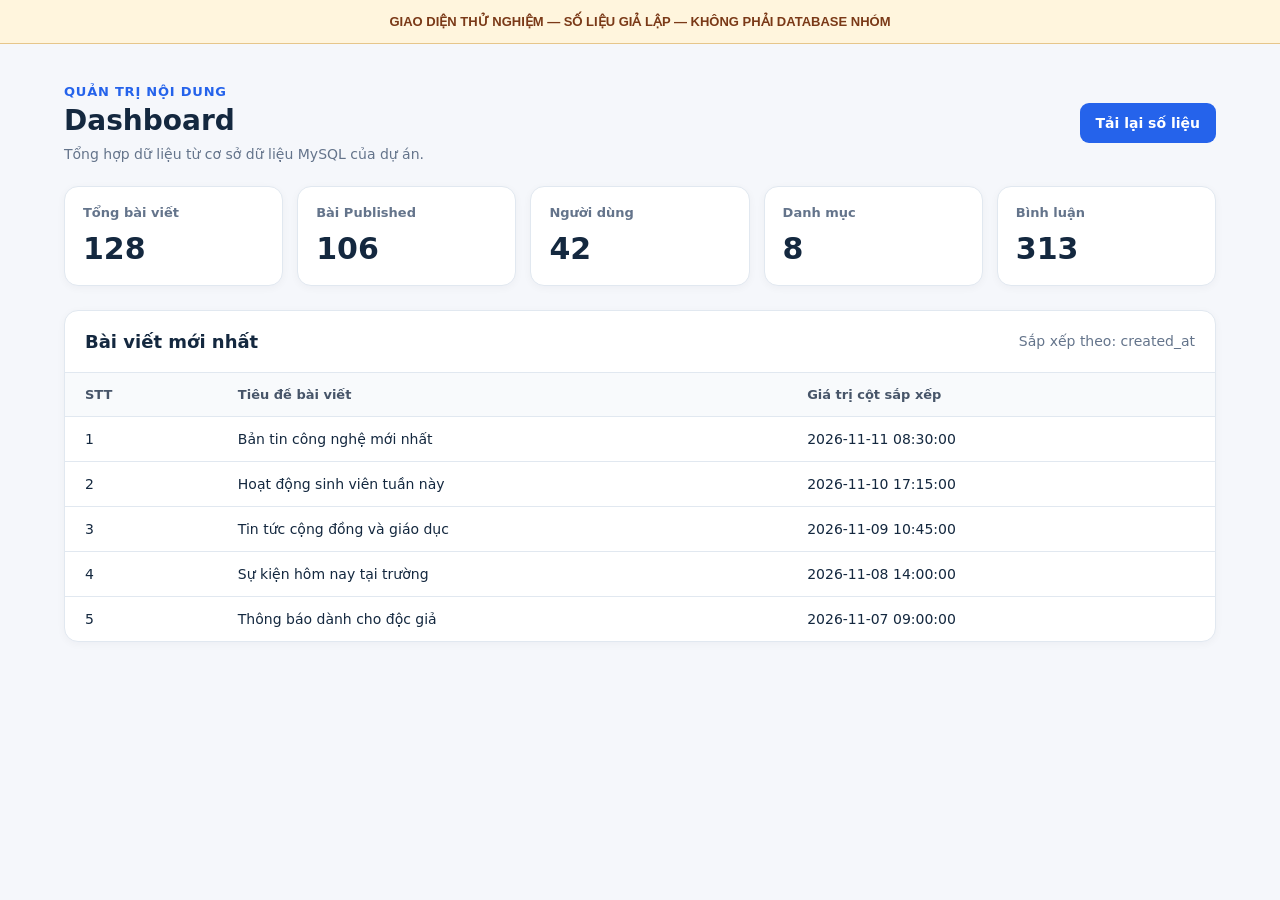
<file: tests/evidence/dashboard_preview.html>
<!doctype html>
<html lang="vi"><head><meta charset="utf-8"><meta name="viewport" content="width=device-width, initial-scale=1">
<title>TV5 Dashboard – Chỉ kiểm thử giao diện</title><style>/* Chỉ gồm CSS của Dashboard. Khi nhóm đã có admin.css, HÃY GỘP, KHÔNG GHI ĐÈ. */
.dashboard-page {
    --dashboard-text: #14283f;
    --dashboard-muted: #64748b;
    --dashboard-border: #e1e8f0;
    --dashboard-surface: #ffffff;
    --dashboard-brand: #2563eb;
    box-sizing: border-box;
    color: var(--dashboard-text);
    max-width: 1200px;
    margin: 0 auto;
    padding: 24px;
    font-family: system-ui, -apple-system, BlinkMacSystemFont, "Segoe UI", sans-serif;
}

.dashboard-page *, .dashboard-page *::before, .dashboard-page *::after {
    box-sizing: border-box;
}

.dashboard-heading,
.dashboard-panel-header {
    display: flex;
    align-items: center;
    justify-content: space-between;
    gap: 16px;
}

.dashboard-heading {
    margin-bottom: 24px;
}

.dashboard-heading h1 {
    margin: 4px 0 8px;
    font-size: 28px;
    line-height: 1.25;
}

.dashboard-eyebrow {
    margin: 0;
    color: var(--dashboard-brand);
    font-size: 13px;
    font-weight: 700;
    letter-spacing: 0.06em;
    text-transform: uppercase;
}

.dashboard-subtitle,
.dashboard-sort-note {
    color: var(--dashboard-muted);
    margin: 0;
    font-size: 14px;
}

.dashboard-refresh {
    appearance: none;
    background: var(--dashboard-brand);
    border: 0;
    border-radius: 9px;
    color: white;
    cursor: pointer;
    font: inherit;
    font-size: 14px;
    font-weight: 600;
    padding: 12px 16px;
    white-space: nowrap;
}

.dashboard-refresh:focus-visible {
    outline: 3px solid #93c5fd;
    outline-offset: 2px;
}

.dashboard-notice {
    background: #fffbeb;
    border: 1px solid #fde68a;
    border-radius: 12px;
    color: #713f12;
    margin-bottom: 20px;
    padding: 16px 20px;
}

.dashboard-notice ul {
    margin: 8px 0 0;
    padding-left: 20px;
}

.dashboard-notice li + li {
    margin-top: 4px;
}

.dashboard-metrics {
    display: grid;
    grid-template-columns: repeat(5, minmax(0, 1fr));
    gap: 14px;
    margin-bottom: 24px;
}

.dashboard-metric,
.dashboard-panel {
    background: var(--dashboard-surface);
    border: 1px solid var(--dashboard-border);
    border-radius: 14px;
    box-shadow: 0 2px 9px rgba(15, 23, 42, 0.04);
}

.dashboard-metric {
    min-width: 0;
    padding: 18px;
}

.dashboard-metric-label {
    color: var(--dashboard-muted);
    font-size: 13px;
    font-weight: 600;
    margin: 0 0 12px;
}

.dashboard-metric-value {
    font-size: 30px;
    font-weight: 750;
    line-height: 1.15;
    margin: 0;
}

.dashboard-metric-missing {
    color: #b45309;
    font-size: 13px;
    font-weight: 600;
    margin: 0;
}

.dashboard-panel {
    overflow: hidden;
}

.dashboard-panel-header {
    padding: 20px;
    border-bottom: 1px solid var(--dashboard-border);
}

.dashboard-panel h2 {
    font-size: 18px;
    margin: 0;
}

.dashboard-table-wrapper {
    overflow-x: auto;
}

.dashboard-table {
    width: 100%;
    border-collapse: collapse;
    text-align: left;
}

.dashboard-table th,
.dashboard-table td {
    padding: 14px 20px;
    border-bottom: 1px solid var(--dashboard-border);
    vertical-align: top;
}

.dashboard-table th {
    background: #f8fafc;
    color: #475569;
    font-size: 13px;
    font-weight: 700;
}

.dashboard-table td {
    font-size: 14px;
    overflow-wrap: anywhere;
}

.dashboard-table tr:last-child td {
    border-bottom: 0;
}

.dashboard-empty {
    padding: 24px 20px;
    color: var(--dashboard-muted);
    margin: 0;
}

@media (max-width: 1000px) {
    .dashboard-metrics {
        grid-template-columns: repeat(3, minmax(0, 1fr));
    }
}

@media (max-width: 620px) {
    .dashboard-page { padding: 14px; }
    .dashboard-heading, .dashboard-panel-header {
        align-items: flex-start;
        flex-direction: column;
    }
    .dashboard-metrics { grid-template-columns: repeat(2, minmax(0, 1fr)); }
    .dashboard-metric { padding: 14px; }
    .dashboard-metric-value { font-size: 24px; }
    .dashboard-refresh { width: 100%; }
}
</style>
<style>body{margin:0;background:#f5f7fb;color:#17243c}.preview-box{font:600 13px sans-serif;text-align:center;padding:14px;color:#7a3917;background:#fff5dd;border-bottom:1px solid #e6c68b}.preview-wrap{max-width:1200px;margin:auto;padding:16px}</style>
</head><body><div class="preview-box">GIAO DIỆN THỬ NGHIỆM — SỐ LIỆU GIẢ LẬP — KHÔNG PHẢI DATABASE NHÓM</div><main class="preview-wrap"><section class="dashboard-page" aria-labelledby="dashboard-title">
    <div class="dashboard-heading">
        <div>
            <p class="dashboard-eyebrow">Quản trị nội dung</p>
            <h1 id="dashboard-title">Dashboard</h1>
            <p class="dashboard-subtitle">Tổng hợp dữ liệu từ cơ sở dữ liệu MySQL của dự án.</p>
        </div>
        <button class="dashboard-refresh" type="button" data-dashboard-refresh>
            Tải lại số liệu
        </button>
    </div>

    
    <div class="dashboard-metrics" aria-label="Thống kê hệ thống">
                                <article class="dashboard-metric">
                <p class="dashboard-metric-label">Tổng bài viết</p>
                                    <p class="dashboard-metric-value">128</p>
                            </article>
                                <article class="dashboard-metric">
                <p class="dashboard-metric-label">Bài Published</p>
                                    <p class="dashboard-metric-value">106</p>
                            </article>
                                <article class="dashboard-metric">
                <p class="dashboard-metric-label">Người dùng</p>
                                    <p class="dashboard-metric-value">42</p>
                            </article>
                                <article class="dashboard-metric">
                <p class="dashboard-metric-label">Danh mục</p>
                                    <p class="dashboard-metric-value">8</p>
                            </article>
                                <article class="dashboard-metric">
                <p class="dashboard-metric-label">Bình luận</p>
                                    <p class="dashboard-metric-value">313</p>
                            </article>
            </div>

    <section class="dashboard-panel" aria-labelledby="latest-title">
        <div class="dashboard-panel-header">
            <h2 id="latest-title">Bài viết mới nhất</h2>
                            <span class="dashboard-sort-note">
                    Sắp xếp theo: created_at                </span>
                    </div>

                    <div class="dashboard-table-wrapper">
                <table class="dashboard-table">
                    <thead>
                    <tr>
                        <th scope="col">STT</th>
                        <th scope="col">Tiêu đề bài viết</th>
                        <th scope="col">Giá trị cột sắp xếp</th>
                    </tr>
                    </thead>
                    <tbody>
                                            <tr>
                            <td>1</td>
                            <td>Bản tin công nghệ mới nhất</td>
                            <td>2026-11-11 08:30:00</td>
                        </tr>
                                            <tr>
                            <td>2</td>
                            <td>Hoạt động sinh viên tuần này</td>
                            <td>2026-11-10 17:15:00</td>
                        </tr>
                                            <tr>
                            <td>3</td>
                            <td>Tin tức cộng đồng và giáo dục</td>
                            <td>2026-11-09 10:45:00</td>
                        </tr>
                                            <tr>
                            <td>4</td>
                            <td>Sự kiện hôm nay tại trường</td>
                            <td>2026-11-08 14:00:00</td>
                        </tr>
                                            <tr>
                            <td>5</td>
                            <td>Thông báo dành cho độc giả</td>
                            <td>2026-11-07 09:00:00</td>
                        </tr>
                                        </tbody>
                </table>
            </div>
            </section>
</section>
</main></body></html>
</file>
